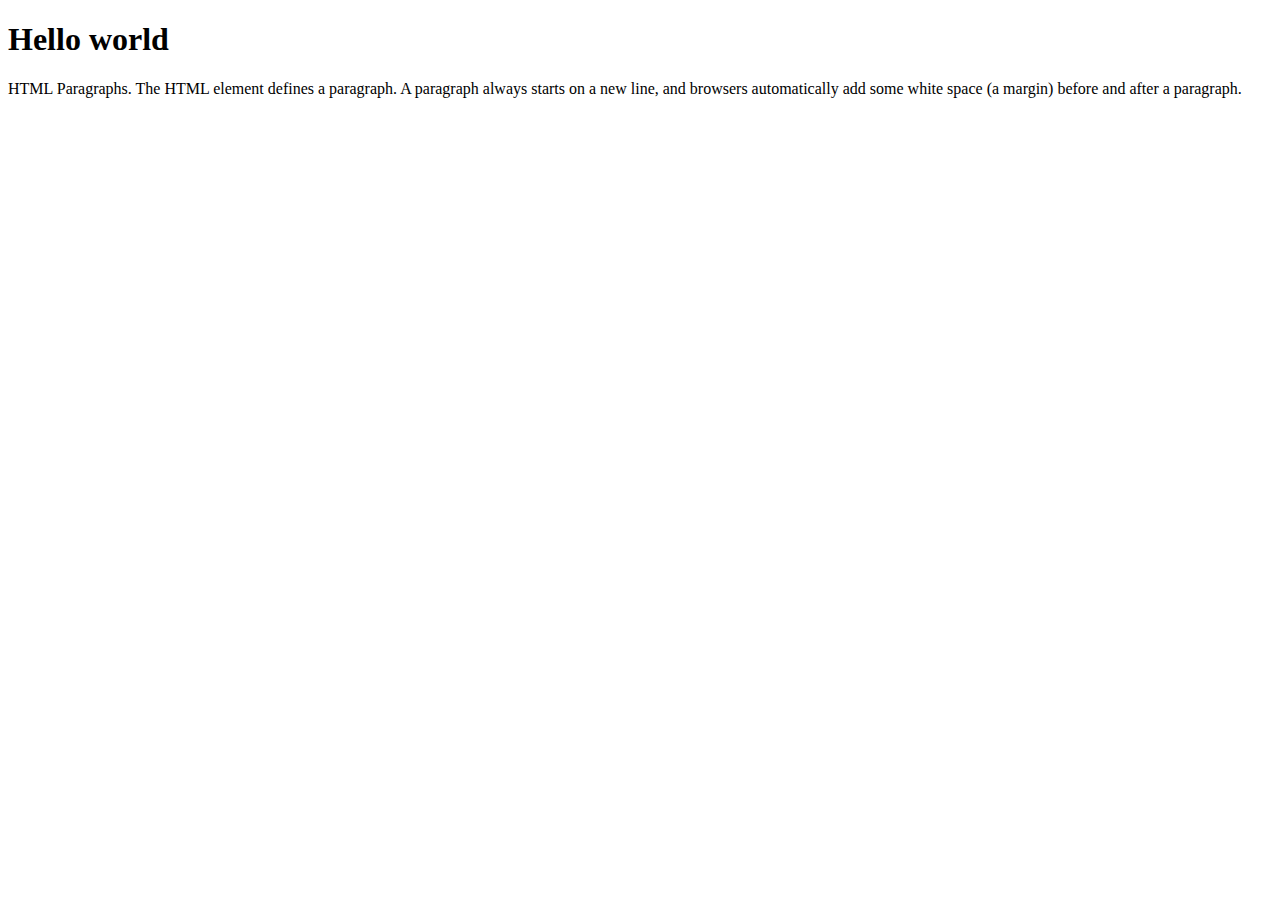
<file: exercise1/exercise1.html>
<!DOCTYPE html>
<!-- this particular line tells the web browser which version of html you are using. -->
<html lang="en">
  <head>
    <title>HOME</title>
  </head>
  <body>
    <h1 class="hero">Hello world</h1>
    <p>HTML Paragraphs. The HTML element defines a paragraph. A paragraph always starts on a new line, and browsers automatically add some white space (a margin) before and after a paragraph.</p>
  </body>
</html>
</file>
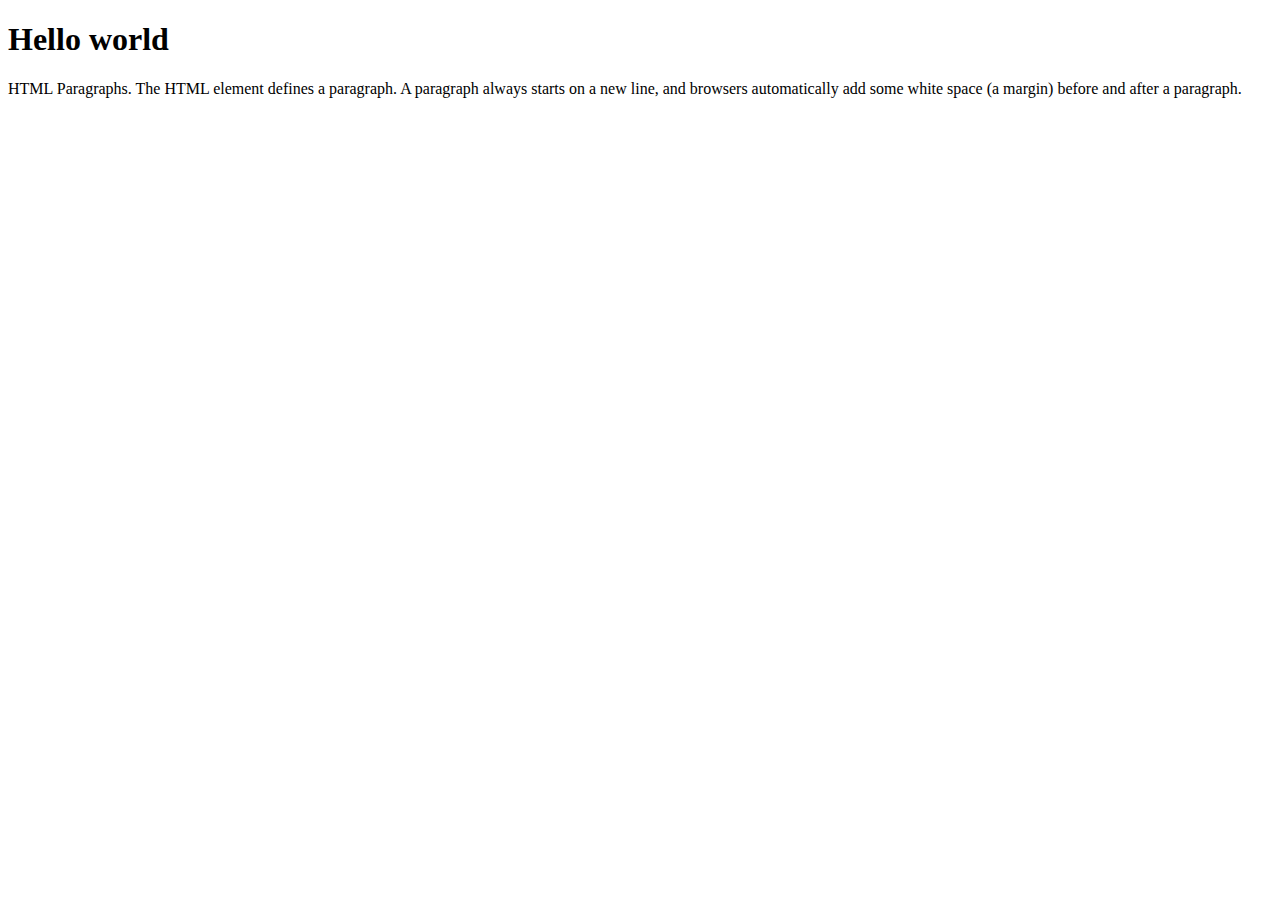
<file: exercise2/exercise2.html>
<!DOCTYPE html>
<!-- this particular line tells the web browser which version of html you are using. -->
<html lang="en">
  <head>
    <title>HOME</title>
    <link rel="stylesheet" href="C:\Users\vinay\Desktop\WebDev_July\assets\style.css">
  </head>
 
  <body class="main1">
    <h1 class="he">Hello world</h1>
    <p class="hy">HTML Paragraphs. The HTML element defines a paragraph. A paragraph always starts on a new line, and browsers automatically add some white space (a margin) before and after a paragraph.</p>
  </body>
</html>
</file>
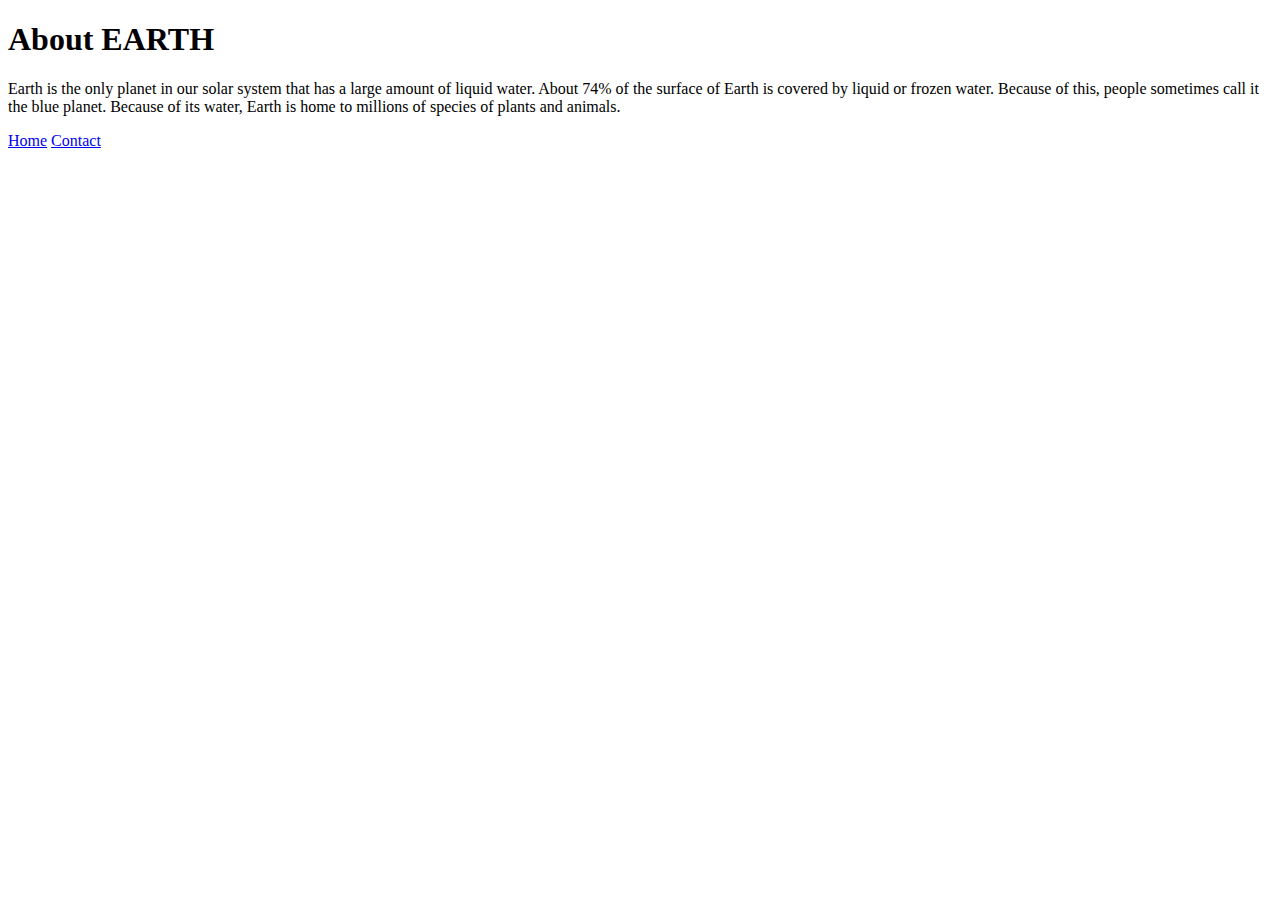
<file: exercise3/about.html>
<!DOCTYPE html>
<!-- this particular line tells the web browser which version of html you are using. -->
<html lang="en">
  <head>
    <title>ABOUT</title>
      <link rel="stylesheet" href="C:\Users\vinay\Desktop\WebDev_July\assets\style.css">
  </head>

  <body class="main1">
    <h1 class="he">About EARTH</h1>
    <p class="hy">Earth is the only planet in our solar system that has a large amount of liquid water. About 74% of the surface of Earth is covered by liquid or frozen water. Because of this, people sometimes call it the blue planet. Because of its water, Earth is home to millions of species of plants and animals.</p>
     <a href="file:///C:/Users/vinay/Desktop/WebDev_July/exercise3/home.html">Home</a>
     <a href="file:///C:/Users/vinay/Desktop/WebDev_July/exercise3/contact.html">Contact</a>
  </body>
</html>
</file>
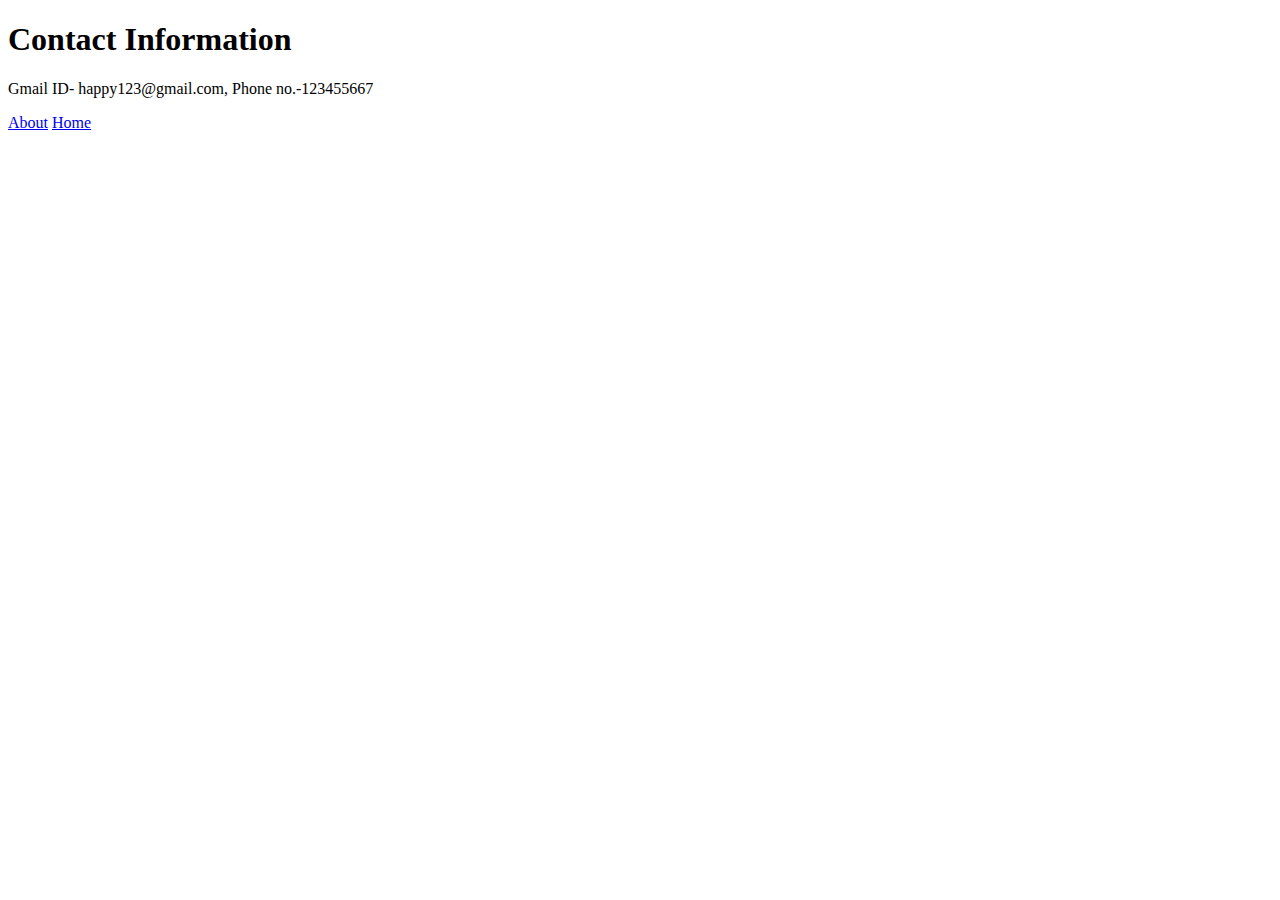
<file: exercise3/contact.html>
<!DOCTYPE html>
<!-- this particular line tells the web browser which version of html you are using. -->
<html lang="en">
  <head>
    <title>Contact</title>
    <link rel="stylesheet" href="C:\Users\vinay\Desktop\WebDev_July\assets\style.css">
  </head>
  <body class="main3">
    <h1 class="hr">Contact Information</h1>
    <p class="ht">Gmail ID- happy123@gmail.com, Phone no.-123455667</p>
    <a href="file:///C:/Users/vinay/Desktop/WebDev_July/exercise3/about.html">About</a>
    <a href="file:///C:/Users/vinay/Desktop/WebDev_July/exercise3/home.html">Home</a>
  </body>
</html>
</file>
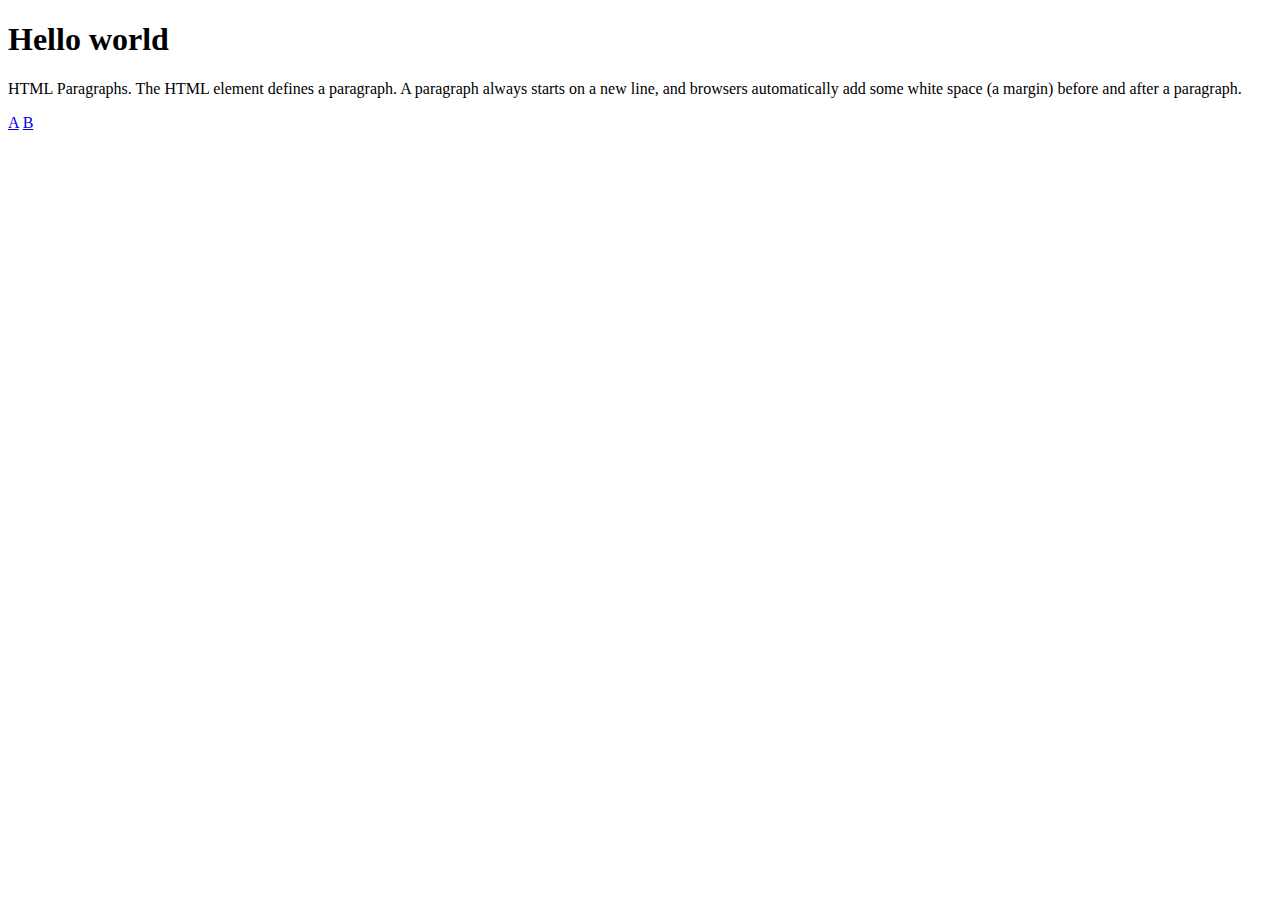
<file: exercise3/exercise3.html>
<!DOCTYPE html>
<!-- this particular line tells the web browser which version of html you are using. -->
<html lang="en">
  <head>
    <title>HOME</title>
        <link rel="stylesheet" href="C:\Users\vinay\Desktop\WebDev_July\assets\style.css">
  </head>
   <body>
    <h1 class="he">Hello world</h1>
    <p class="hy">HTML Paragraphs. The HTML element defines a paragraph. A paragraph always starts on a new line, and browsers automatically add some white space (a margin) before and after a paragraph.</p>
   <a href="file:///C:/Users/vinay/Desktop/WebDev_July/exercise3/about.html">A</a>
    <a href="https://pen-pusher.github.io/" target="_blank">B</a>

  </body>
</html>
</file>
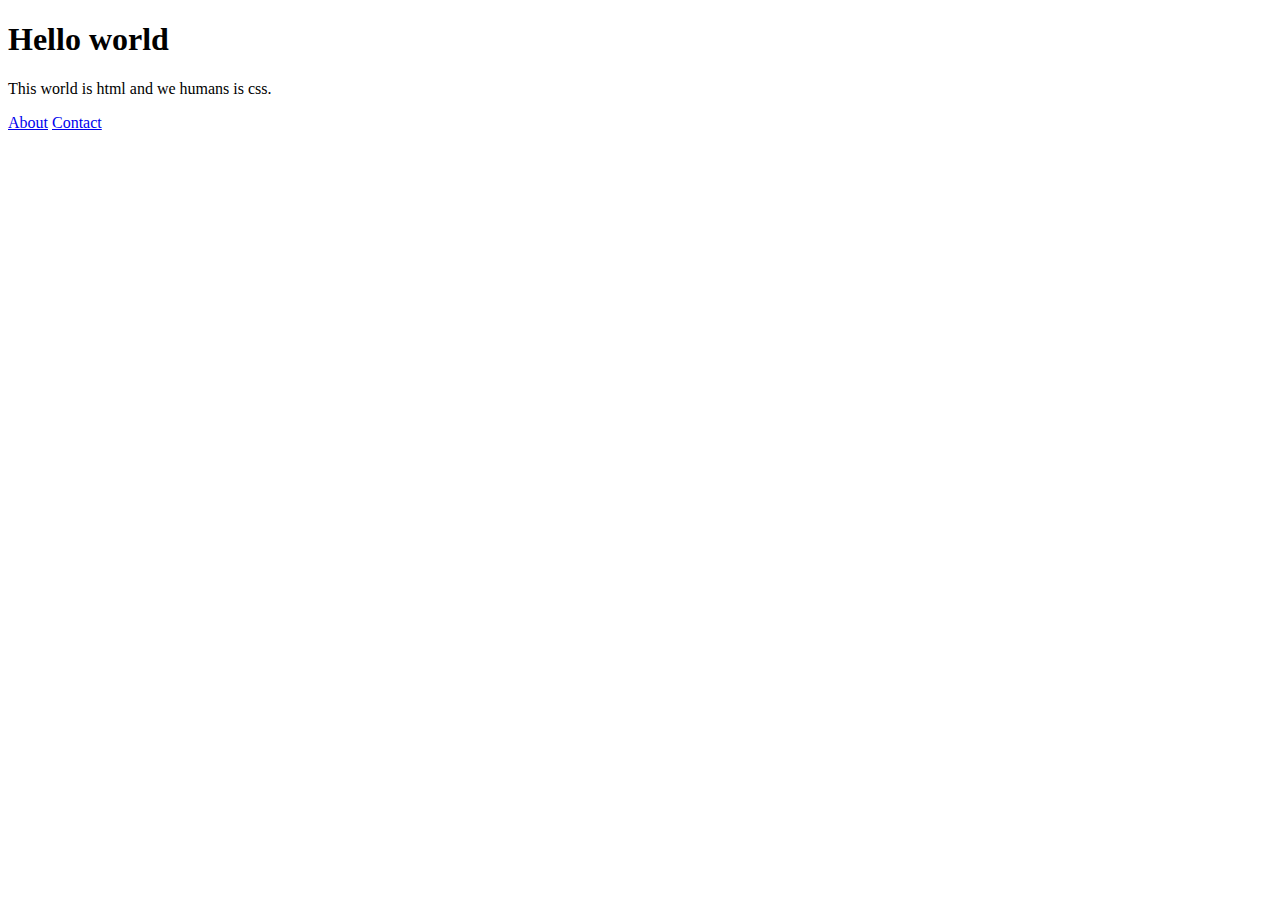
<file: exercise3/home.html>
<!DOCTYPE html>
<!-- this particular line tells the web browser which version of html you are using. -->
<html lang="en">
  <head>
    <title>HOME</title>
       <link rel="stylesheet" href="C:\Users\vinay\Desktop\WebDev_July\assets\style.css">
  </head>
  <body class="main2">
    <h1 class="hm">Hello world</h1>
    <p class="hq">This world is html and we humans is css.</p>
    <a href="file:///C:/Users/vinay/Desktop/WebDev_July/exercise3/about.html">About</a>
  <a href="file:///C:/Users/vinay/Desktop/WebDev_July/exercise3/contact.html">Contact</a>
  </body>
</html>
</file>
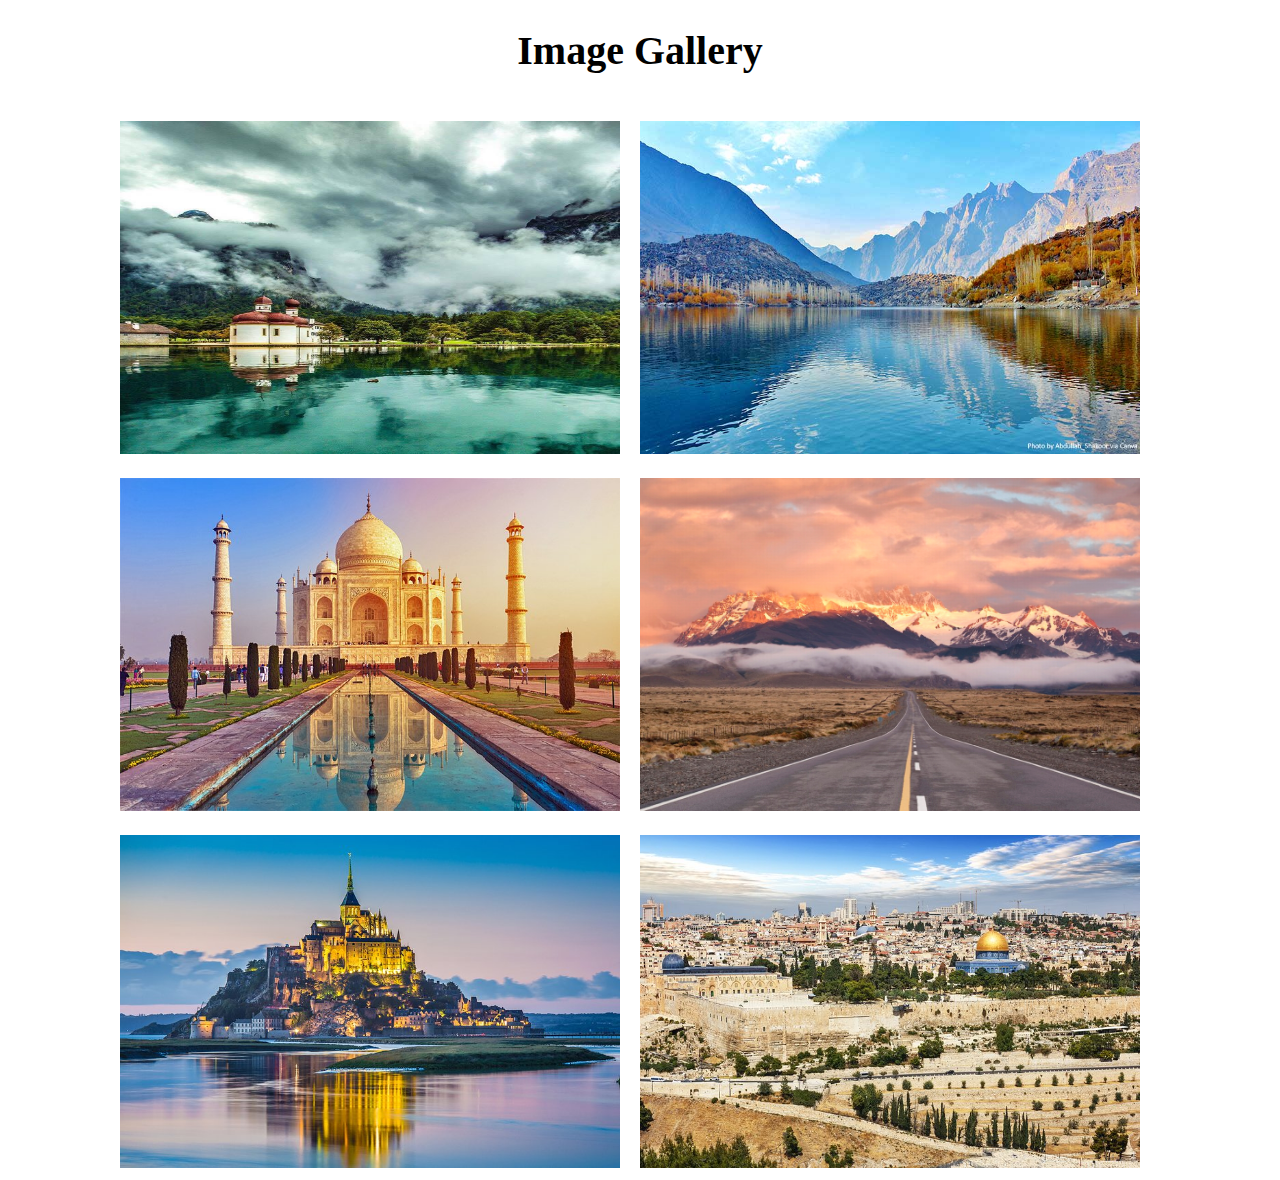
<file: Gallery/img.html>
<!DOCTYPE html>
<!-- this particular line tells the web browser which version of html you are using. -->
<html lang="en">
  <head>
    <title>CSS</title>
    <link rel="stylesheet" href="style1.css">
  </head>
  <body>
<div class="container">
	<h1>Image Gallery</h1>
    <div class="unit">
      <div class="cell"><img src="img1.jpg" alt="place1" width="500" height="333"/></div>
      <div class="cell"><img src="img2.jpg" alt="place2" width="500" height="333"/></div> 
      <div class="cell"><img src="img3.jpg" alt="place3" width="500" height="333"/></div> 
      <div class="cell"><img src="img4.jpg" alt="place4" width="500" height="333"/></div>
      <div class="cell"><img src="img5.jpg" alt="place4" width="500" height="333"/></div>
      <div class="cell"><img src="img6.jpg" alt="place4" width="500" height="333"/></div>

    </div>
        
</div>
  </body>
</html>
</file>
<file: Gallery/style1.css>
h1{
	text-align: center;
	font-size:40px;
	
}

.unit {
    display: flex;
    flex-wrap: wrap;
    flex-direction: row;
    align-items: center;
    justify-content: center;

  }

 .cell{
 	
 	padding-top: 20px;
 	padding-right: 20px;
 }
</file>
